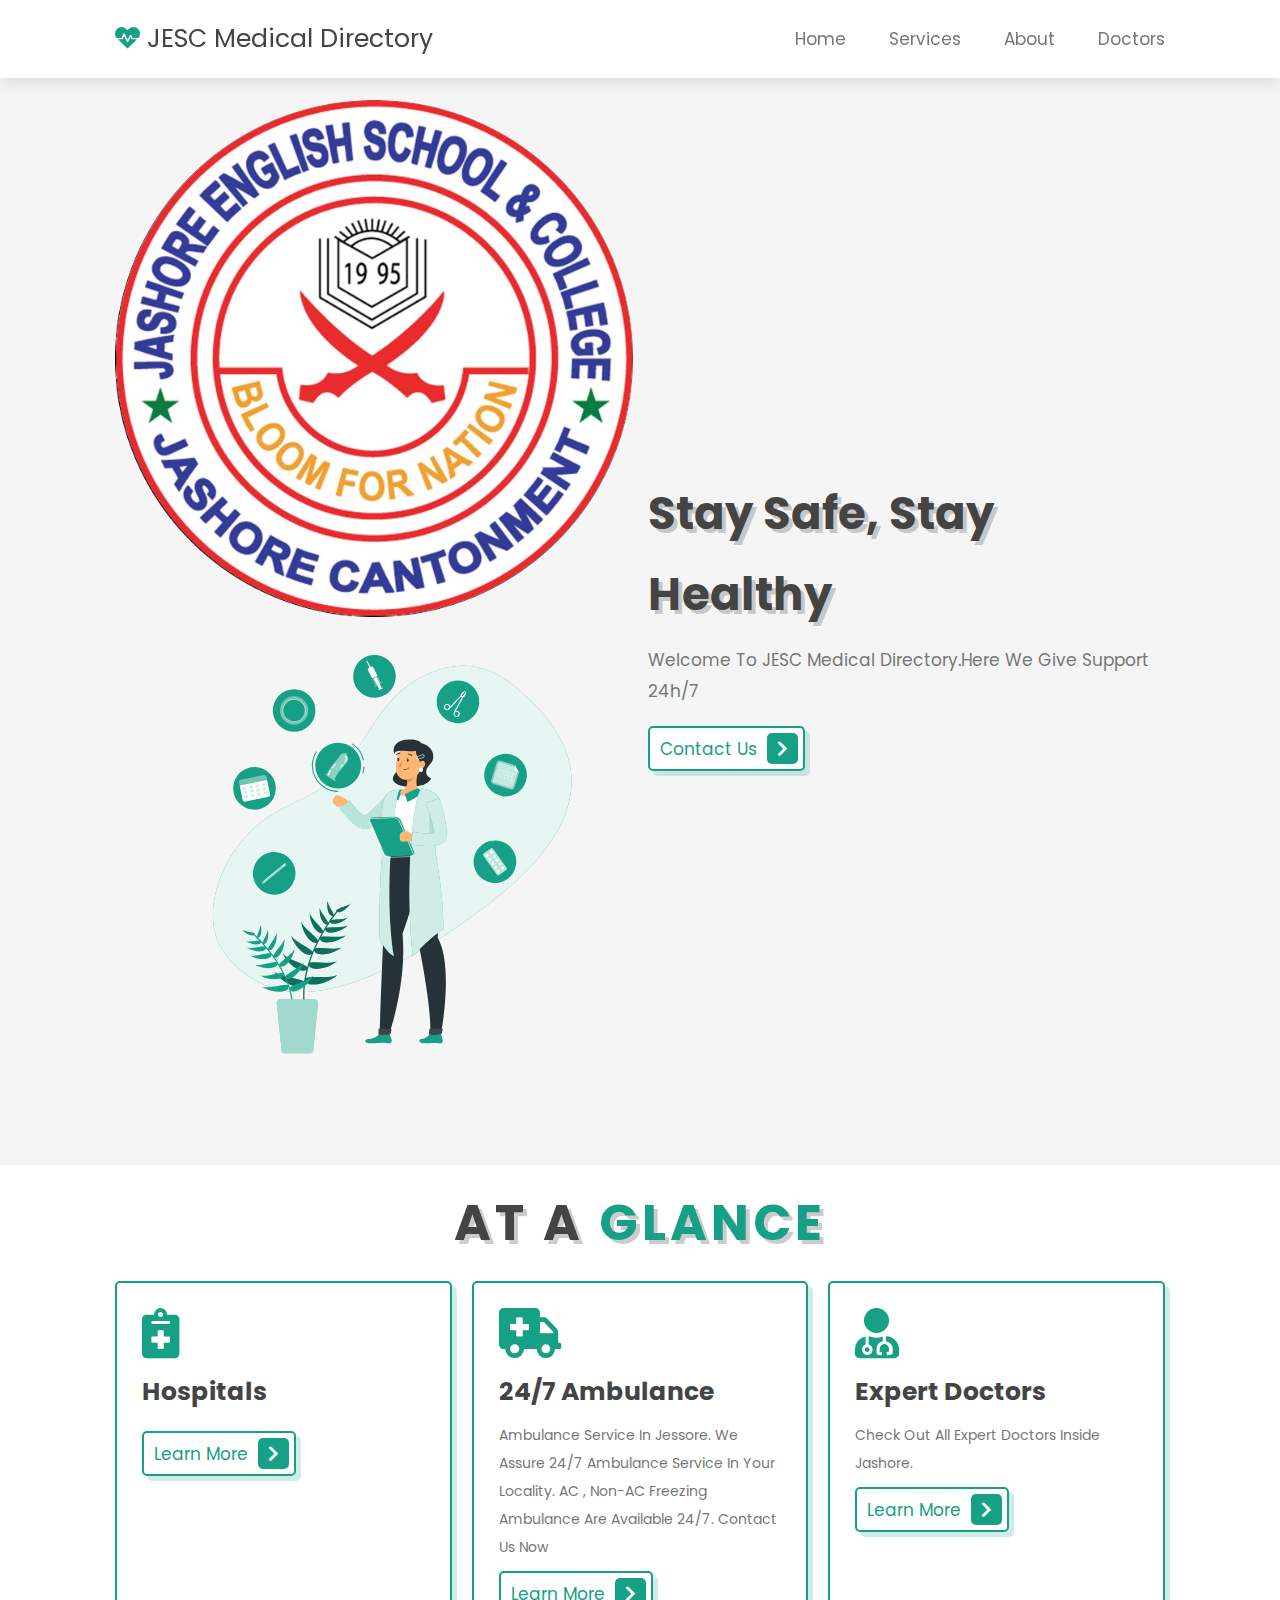
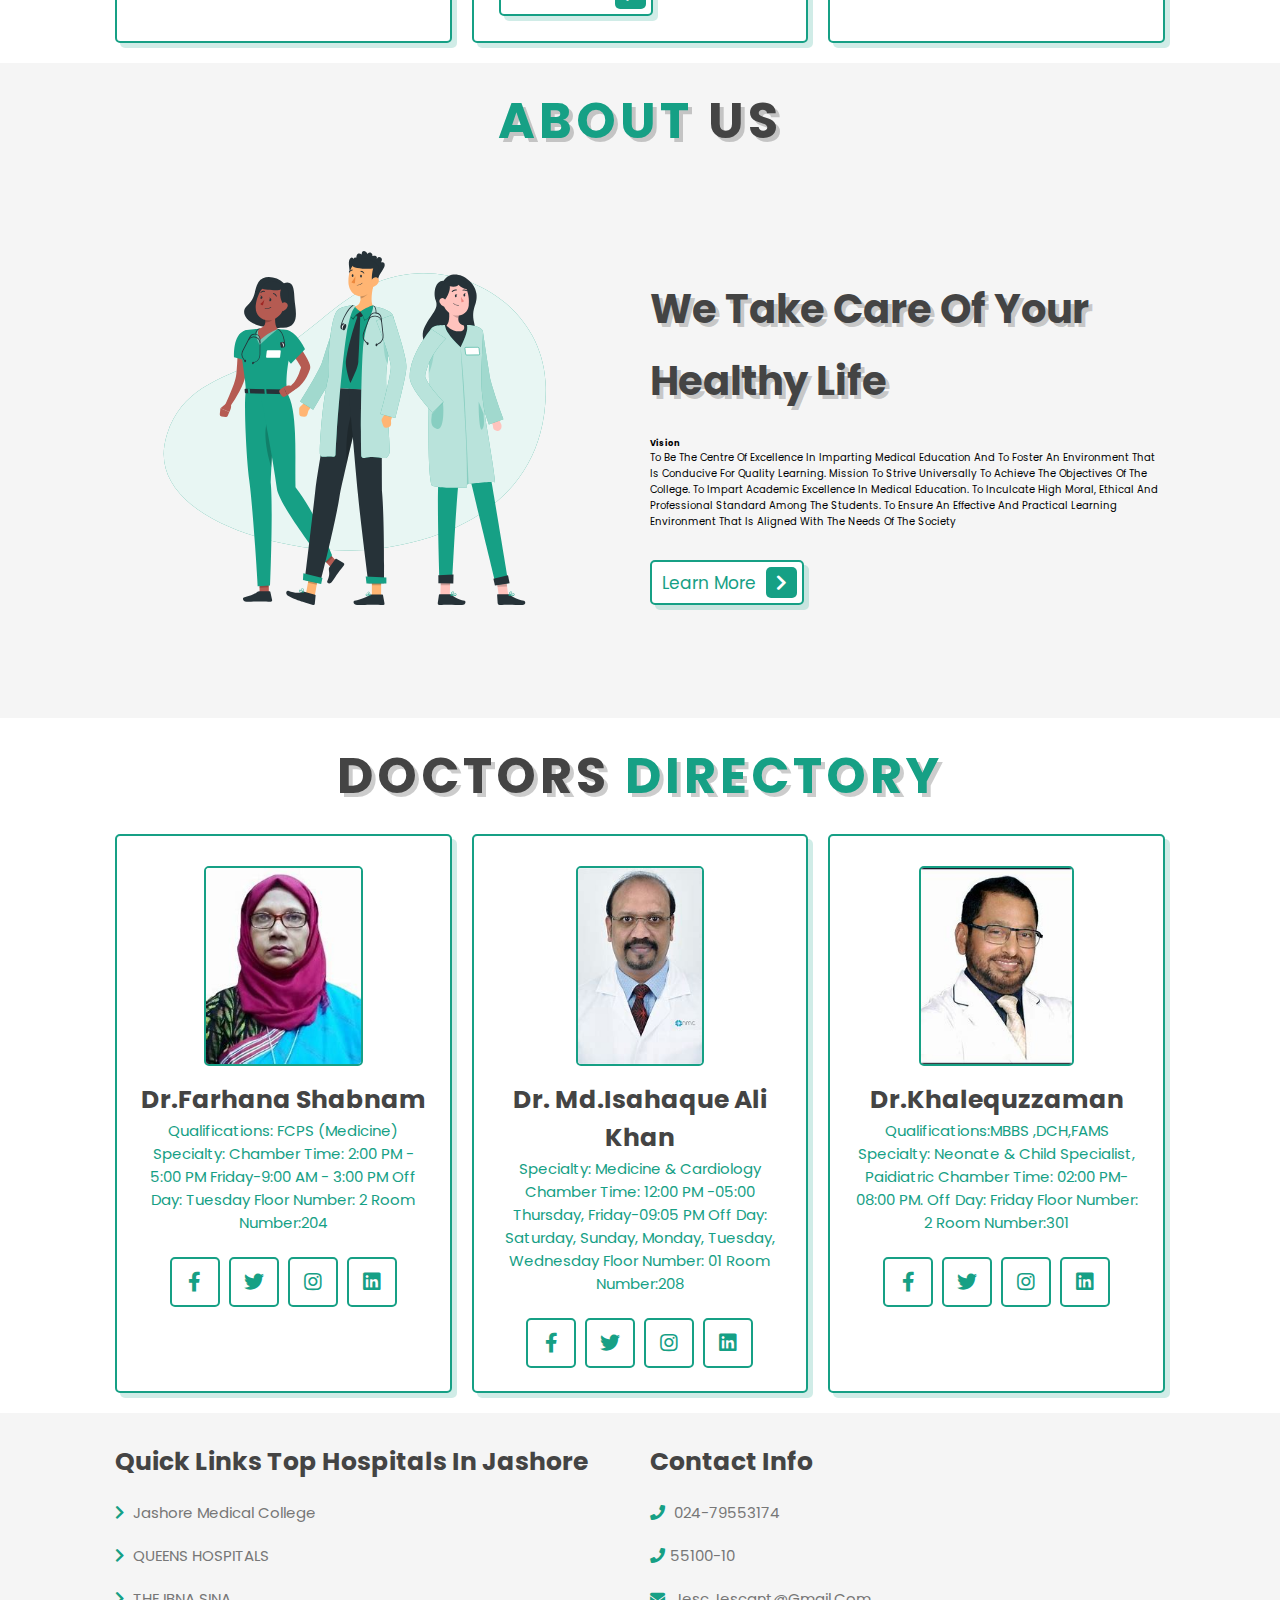
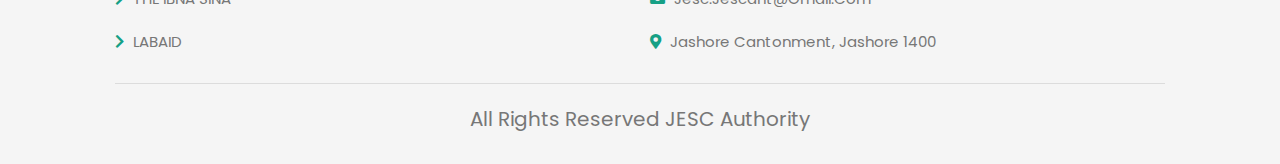
<file: index.html>
<!DOCTYPE html>
<html lang="en">
<head>
    <meta charset="UTF-8">
    <meta http-equiv="X-UA-Compatible" content="IE=edge">
    <meta name="viewport" content="width=device-width, initial-scale=1.0">
    <title>JESC MEDICAL DIRECTORY</title>

    <!-- font awesome cdn link  -->
    <link rel="stylesheet" href="https://cdnjs.cloudflare.com/ajax/libs/font-awesome/5.15.4/css/all.min.css">

    <!-- custom css file link  -->
    <link rel="stylesheet" href="css/style.css">

</head>
<body>
    
<!-- header section starts  -->

<header class="header">

    <a href="#" class="logo"> <i class="fas fa-heartbeat"></i> JESC Medical Directory </a>

    <nav class="navbar">
        <a href="#home">home</a>
        <a href="#services">services</a>
        <a href="#about">about</a>
        <a href="d.html">doctors</a>
       
    </nav>

    <div id="menu-btn" class="fas fa-bars"></div>

</header>

<!-- header section ends -->

<!-- home section starts  -->

<section class="home" id="home">

    <div class="image">
        <img src="image/jesc.png" alt="">
        
        <img src="image/home-img.svg" alt="">
    </div>
   
    <div class="content">
        <h3>stay safe, stay healthy</h3>
        <p>Welcome To JESC Medical Directory.Here we give support <br>24h/7 </p>
        <a href="c.html" class="btn"> contact us <span class="fas fa-chevron-right"></span> </a>
    </div>

</section>

<!-- home section ends -->

<!-- icons section starts  -->

<!-- icons section ends -->

<!-- services section starts  -->

<section class="services" id="services">

    <h1 class="heading"> At a<span> glance</span> </h1>

    <div class="box-container">

        <div class="box">
            <i class="fas fa-notes-medical"></i>
            <h3>Hospitals</h3>
            <p></p>
            <a href="#" class="btn"> learn more <span class="fas fa-chevron-right"></span> </a>
        </div>

        <div class="box">
            <i class="fas fa-ambulance"></i>
            <h3>24/7 ambulance</h3>
            <p>Ambulance service in Jessore. We assure 24/7 ambulance service in your locality. AC , Non-AC freezing ambulance are available 24/7. Contact Us Now</p>
            <a href="a.html" class="btn"> learn more <span class="fas fa-chevron-right"></span> </a>
        </div>

        <div class="box">
            <i class="fas fa-user-md"></i>
            <h3>expert doctors</h3>
            <p>Check out all expert doctors inside jashore.</p>
            <a href="d.html" class="btn"> learn more <span class="fas fa-chevron-right"></span> </a>
        </div>

       

    </div>

</section>

<!-- services section ends -->

<!-- about section starts  -->

<section class="about" id="about">

    <h1 class="heading"> <span>about</span> us </h1>

    <div class="row">

        <div class="image">
            <img src="image/about-img.svg" alt="">
        </div>

        <div class="content">
            <h3>we take care of your healthy life</h3>
      <p>
        <h5>Vision</h5>
         To be the centre of excellence in imparting medical education and to foster an environment that is conducive for quality learning.
        
        Mission
        To strive universally to achieve the objectives of the college.
        To impart academic excellence in medical education.
        To inculcate high moral, ethical and professional standard among the students.
        To ensure an effective and practical learning environment that is aligned with the needs of the society</p>
            <a href="#" class="btn"> learn more <span class="fas fa-chevron-right"></span> </a>
        </div>

    </div>

</section>

<!-- about section ends -->

<!-- doctors section starts  -->

<section class="doctors" id="doctors">

    <h1 class="heading"> Doctors <span>Directory</span> </h1>

    <div class="box-container">

        <div class="box">
            <img src="image/d.1.jpg" alt="">
            <h3>Dr.Farhana Shabnam</h3>
            <span>Qualifications: FCPS (Medicine)
                Specialty:
                Chamber Time: 2:00 PM - 5:00 PM Friday-9:00 AM - 3:00 PM
                Off Day: Tuesday
                Floor Number: 2 Room Number:204</span>
            <div class="share">
                <a href="#" class="fab fa-facebook-f"></a>
                <a href="#" class="fab fa-twitter"></a>
                <a href="#" class="fab fa-instagram"></a>
                <a href="#" class="fab fa-linkedin"></a>
            </div>
        </div>

        <div class="box">
            <img src="image/doc-11.jpg" alt="">
            <h3>Dr. Md.Isahaque Ali Khan</h3>
            <span>Specialty: Medicine & Cardiology
                Chamber Time: 12:00 PM -05:00 Thursday, Friday-09:05 PM
                Off Day: Saturday, Sunday, Monday, Tuesday, Wednesday
                Floor Number: 01 Room Number:208</span>
            <div class="share">
                <a href="#" class="fab fa-facebook-f"></a>
                <a href="#" class="fab fa-twitter"></a>
                <a href="#" class="fab fa-instagram"></a>
                <a href="#" class="fab fa-linkedin"></a>
            </div>
        </div>

        <div class="box">
            <img src="image/th.jpg" alt="">
            <h3>Dr.Khalequzzaman</h3>
            <span>Qualifications:MBBS ,DCH,FAMS
                Specialty: Neonate & Child Specialist, Paidiatric
                Chamber Time: 02:00 PM-08:00 PM. Off Day: Friday
                Floor Number: 2 Room Number:301</span>
            <div class="share">
                <a href="#" class="fab fa-facebook-f"></a>
                <a href="#" class="fab fa-twitter"></a>
                <a href="#" class="fab fa-instagram"></a>
                <a href="#" class="fab fa-linkedin"></a>
            </div>
        </div>

        


    </div>

</section>

<!-- doctors section ends -->

<!-- booking section starts   -->



<!-- booking section ends -->

<!-- review section starts  -->

                

<!-- blogs section starts  -->



<!-- footer section starts  -->

<section class="footer">

    <div class="box-container">

        <div class="box">
            <h3>quick links top hospitals in jashore</h3>
            <a href="https://en.wikipedia.org/wiki/Jashore_Medical_College"> <i class="fas fa-chevron-right"></i> Jashore Medical College </a>
            <a href="https://www.queenshospital.com.bd/"> <i class="fas fa-chevron-right"></i> QUEENS HOSPITALS </a>

            <a href="https://www.bing.com/ck/a?!&&p=c095bd5477787a87JmltdHM9MTY2NzYwNjQwMCZpZ3VpZD0yMTljZmY1ZS03OWQwLTY3OWItMjgyZi1lZDY3Nzg4YTY2NTMmaW5zaWQ9NTE2MA&ptn=3&hsh=3&fclid=219cff5e-79d0-679b-282f-ed67788a6653&psq=ibn+sina+hospital+jashore&u=a1aHR0cHM6Ly93d3cuaWJuc2luYXRydXN0LmNvbS9EaWFnbm9zdGljX0NvbnN1bHRhdGlvbl9DZW50ZXJfSmVzc29yZS5waHA&ntb=1"> <i class="fas fa-chevron-right"></i> THE IBNA SINA </a>
            <a href="https://labaid.com.bd/en/diagnostic/labaid-diagnostic-jashore"> <i class="fas fa-chevron-right"></i> LABAID </a>

        </div>

       
        <div class="box">
            <h3>contact info</h3>
            <a href="#"> <i class="fas fa-phone"></i> 024-79553174</a>
            <a href="#"> <i class="fas fa-phone"></i>55100-10 </a>
          
            <a href="#"> <i class="fas fa-envelope"></i> jesc.jescant@gmail.com </a>
            <a href="#"> <i class="fas fa-map-marker-alt"></i> Jashore cantonment, Jashore 1400 </a>
        </div>

       
    </div>

    <div class="credit">  All rights reserved JESC authority </div>

</section>

<!-- footer section ends -->


















<!-- custom js file link  -->
<script src="js/script.js"></script>

</body>
</html>
</file>
<file: css/style.css>
@import url('https://fonts.googleapis.com/css2?family=Poppins:wght@100;200;300;400;500;600;700&display=swap');

:root{
    --green:#16a085;
    --black:#444;
    --light-color:#777;
    --box-shadow:.5rem .5rem 0 rgba(22, 160, 133, .2);
    --text-shadow:.4rem .4rem 0 rgba(0, 0, 0, .2);
    --border:.2rem solid var(--green);
}

*{
    font-family: 'Poppins', sans-serif;
    margin:0; padding: 0;
    box-sizing: border-box;
    outline: none; border: none;
    text-transform: capitalize;
    transition: all .2s ease-out;
    text-decoration: none;
}

html{
    font-size: 62.5%;
    overflow-x: hidden;
    scroll-padding-top: 7rem;
    scroll-behavior: smooth;
}

section{
    padding:2rem 9%;
}

section:nth-child(even){
    background: #f5f5f5;
}

.heading{
    text-align: center;
    padding-bottom: 2rem;
    text-shadow: var(--text-shadow);
    text-transform: uppercase;
    color:var(--black);
    font-size: 5rem;
    letter-spacing: .4rem;
}

.heading span{
    text-transform: uppercase;
    color:var(--green);
}

.btn{
    display: inline-block;
    margin-top: 1rem;
    padding: .5rem;
    padding-left: 1rem;
    border:var(--border);
    border-radius: .5rem;
    box-shadow: var(--box-shadow);
    color:var(--green);
    cursor: pointer;
    font-size: 1.7rem;
    background: #fff;
}

.btn span{
    padding:.7rem 1rem;
    border-radius: .5rem;
    background: var(--green);
    color:#fff;
    margin-left: .5rem;
}

.btn:hover{
    background: var(--green);
    color:#fff;
}

.btn:hover span{
    color: var(--green);
    background:#fff;
    margin-left: 1rem;
}

.header{
    padding:2rem 9%;
    position: fixed;
    top:0; left: 0; right: 0;
    z-index: 1000;
    box-shadow: 0 .5rem 1.5rem rgba(0, 0, 0, .1);
    display: flex;
    align-items: center;
    justify-content: space-between;
    background: #fff;
}

.header .logo{
    font-size: 2.5rem;
    color: var(--black);
}

.header .logo i{
    color: var(--green);
}

.header .navbar a{
    font-size: 1.7rem;
    color: var(--light-color);
    margin-left: 4rem;
}

.header .navbar a:hover{
    color: var(--green);
}

#menu-btn{
    font-size: 2.5rem;
    border-radius: .5rem;
    background: #eee;
    color:var(--green);
    padding: 1rem 1.5rem;
    cursor: pointer;
    display: none;
}

.home{
    display: flex;
    align-items: center;
    flex-wrap: wrap;
    gap:1.5rem;
    padding-top: 10rem;
}

.home .image{
    flex:1 1 45rem;
}

.home .image img{
    width: 100%;
}

.home .content{
    flex:1 1 45rem;
}

.home .content h3{
    font-size: 4.5rem;
    color:var(--black);
    line-height: 1.8;
    text-shadow: var(--text-shadow);
}

.home .content p{
    font-size: 1.7rem;
    color:var(--light-color);
    line-height: 1.8;
    padding: 1rem 0;
}

.icons-container{
    display: grid;
    gap:2rem;
    grid-template-columns: repeat(auto-fit, minmax(20rem, 1fr));
    padding-top: 5rem;
    padding-bottom: 5rem;
}

.icons-container .icons{
    border:var(--border);
    box-shadow: var(--box-shadow);
    border-radius: .5rem;
    text-align: center;
    padding: 2.5rem;
}

.icons-container .icons i{
    font-size: 4.5rem;
    color:var(--green);
    padding-bottom: .7rem;
}

.icons-container .icons h3{
    font-size: 4.5rem;
    color:var(--black);
    padding: .5rem 0;
    text-shadow: var(--text-shadow);
}

.icons-container .icons p{
    font-size: 1.7rem;
    color:var(--light-color);
}

.services .box-container{
    display: grid;
    grid-template-columns: repeat(auto-fit, minmax(27rem, 1fr));
    gap:2rem;
}

.services .box-container .box{
    background:#fff;
    border-radius: .5rem;
    box-shadow: var(--box-shadow);
    border:var(--border);
    padding: 2.5rem;
}

.services .box-container .box i{
    color: var(--green);
    font-size: 5rem;
    padding-bottom: .5rem;
}

.services .box-container .box h3{
    color: var(--black);
    font-size: 2.5rem;
    padding:1rem 0;
}

.services .box-container .box p{
    color: var(--light-color);
    font-size: 1.4rem;
    line-height: 2;
}

.about .row{
    display: flex;
    align-items: center;
    flex-wrap: wrap;
    gap:2rem;
}

.about .row .image{
    flex:1 1 45rem;
}

.about .row .image img{
    width: 100%;
}

.about .row .content{
    flex:1 1 45rem;
}

.about .row .content h3{
    color: var(--black);
    text-shadow: var(--text-shadow);
    font-size: 4rem;
    line-height: 1.8;
}

.about .row .content p{
    color: var(--light-color);
    padding:1rem 0;
    font-size: 1.5rem;
    line-height: 1.8;
}

.doctors .box-container{
    display: grid;
    grid-template-columns: repeat(auto-fit, minmax(30rem, 1fr));
    gap:2rem;
}

.doctors .box-container .box{
    text-align: center;
    background:#fff;
    border-radius: .5rem;
    border:var(--border);
    box-shadow: var(--box-shadow);
    padding:2rem;
}

.doctors .box-container .box img{
    height: 20rem;
    border:var(--border);
    border-radius: .5rem;
    margin-top: 1rem;
    margin-bottom: 1rem;
}

.doctors .box-container .box h3{
    color:var(--black);
    font-size: 2.5rem;
}

.doctors .box-container .box span{
    color:var(--green);
    font-size: 1.5rem;
}

.doctors .box-container .box .share{
    padding-top: 2rem;
}

.doctors .box-container .box .share a{
    height: 5rem;
    width: 5rem;
    line-height: 4.5rem;
    font-size: 2rem;
    color:var(--green);
    border-radius: .5rem;
    border:var(--border);
    margin:.3rem;
}

.doctors .box-container .box .share a:hover{
    background:var(--green);
    color:#fff;
    box-shadow: var(--box-shadow);
}

.book .row{
    display: flex;
    align-items: center;
    flex-wrap: wrap;
    gap:2rem;
}
 
.book .row .image{
    flex:1 1 45rem;
}

.book .row .image img{
    width: 100%;
}

.book .row form{
    flex:1 1 45rem;
    background: #fff;
    border:var(--border);
    box-shadow: var(--box-shadow);
    text-align: center;
    padding: 2rem;
    border-radius: .5rem;
}

.book .row form h3{
    color:var(--black);
    padding-bottom: 1rem;
    font-size: 3rem;
}

.book .row form .box{
    width: 100%;
    margin:.7rem 0;
    border-radius: .5rem;
    border:var(--border);
    font-size: 1.6rem;
    color: var(--black);
    text-transform: none;
    padding: 1rem;
}

.book .row form .btn{
    padding:1rem 4rem;
}

.review .box-container{
    display: grid;
    grid-template-columns: repeat(auto-fit, minmax(27rem, 1fr));
    gap:2rem;
}

.review .box-container .box{
    border:var(--border);
    box-shadow: var(--box-shadow);
    border-radius: .5rem;
    padding:2.5rem;
    background: #fff;
    text-align: center;
    position: relative;
    overflow: hidden;
    z-index: 0;
}

.review .box-container .box img{
    height: 10rem;
    width: 10rem;
    border-radius: 50%;
    object-fit: cover;
    border:.5rem solid #fff;
}

.review .box-container .box h3{
    color:#fff;
    font-size: 2.2rem;
    padding:.5rem 0;
}

.review .box-container .box .stars i{
    color:#fff;
    font-size: 1.5rem;
}

.review .box-container .box .text{
    color:var(--light-color);
    line-height: 1.8;
    font-size: 1.6rem;
    padding-top: 4rem;
}

.review .box-container .box::before{
    content: '';
    position: absolute;
    top:-4rem; left: 50%;
    transform:translateX(-50%);
    background:var(--green);
    border-bottom-left-radius: 50%;
    border-bottom-right-radius: 50%;
    height: 25rem;
    width: 120%;
    z-index: -1;
}

.blogs .box-container{
    display: grid;
    grid-template-columns: repeat(auto-fit, minmax(30rem, 1fr));
    gap:2rem;
}

.blogs .box-container .box{
    border:var(--border);
    box-shadow: var(--box-shadow);
    border-radius: .5rem;
    padding: 2rem;
}

.blogs .box-container .box .image{
    height: 20rem;
    overflow:hidden;
    border-radius: .5rem;
}

.blogs .box-container .box .image img{
    height: 100%;
    width: 100%;
    object-fit: cover;
}

.blogs .box-container .box:hover .image img{
    transform:scale(1.2);
}

.blogs .box-container .box .content{
    padding-top: 1rem;
}

.blogs .box-container .box .content .icon{
    padding: 1rem 0;
    display: flex;
    align-items: center;
    justify-content: space-between;
}

.blogs .box-container .box .content .icon a{
    font-size: 1.4rem;
    color: var(--light-color);
}

.blogs .box-container .box .content .icon a:hover{
    color:var(--green);
}

.blogs .box-container .box .content .icon a i{
    padding-right: .5rem;
    color: var(--green);
}

.blogs .box-container .box .content h3{
    color:var(--black);
    font-size: 3rem;
}

.blogs .box-container .box .content p{
    color:var(--light-color);
    font-size: 1.5rem;
    line-height: 1.8;
    padding:1rem 0;
}

.footer .box-container{
    display: grid;
    grid-template-columns: repeat(auto-fit, minmax(22rem, 1fr));
    gap:2rem;
}

.footer .box-container .box h3{
    font-size: 2.5rem;
    color:var(--black);
    padding: 1rem 0;
}

.footer .box-container .box a{
    display: block;
    font-size: 1.5rem;
    color:var(--light-color);
    padding: 1rem 0;
}

.footer .box-container .box a i{
    padding-right: .5rem;
    color:var(--green);
}

.footer .box-container .box a:hover i{
    padding-right:2rem;
}

.footer .credit{
    padding: 1rem;
    padding-top: 2rem;
    margin-top: 2rem;
    text-align: center;
    font-size: 2rem;
    color:var(--light-color);
    border-top: .1rem solid rgba(0, 0, 0, .1);
}

.footer .credit span{
    color:var(--green);
}









/* media queries  */
@media (max-width:991px){

    html{
        font-size: 55%;
    }

    .header{
        padding: 2rem;
    }

    section{
        padding:2rem;
    }

}

@media (max-width:768px){

    #menu-btn{
        display: initial;
    }

    .header .navbar{
        position: absolute;
        top:115%; right: 2rem;
        border-radius: .5rem;
        box-shadow: var(--box-shadow);
        width: 30rem;
        border: var(--border);
        background: #fff;
        transform: scale(0);
        opacity: 0;
        transform-origin: top right;
        transition: none;
    }

    .header .navbar.active{
        transform: scale(1);
        opacity: 1;
        transition: .2s ease-out;
    }

    .header .navbar a{
        font-size: 2rem;
        display: block;
        margin:2.5rem;
    }

}

@media (max-width:450px){

    html{
        font-size: 50%;
    }

}
</file>
